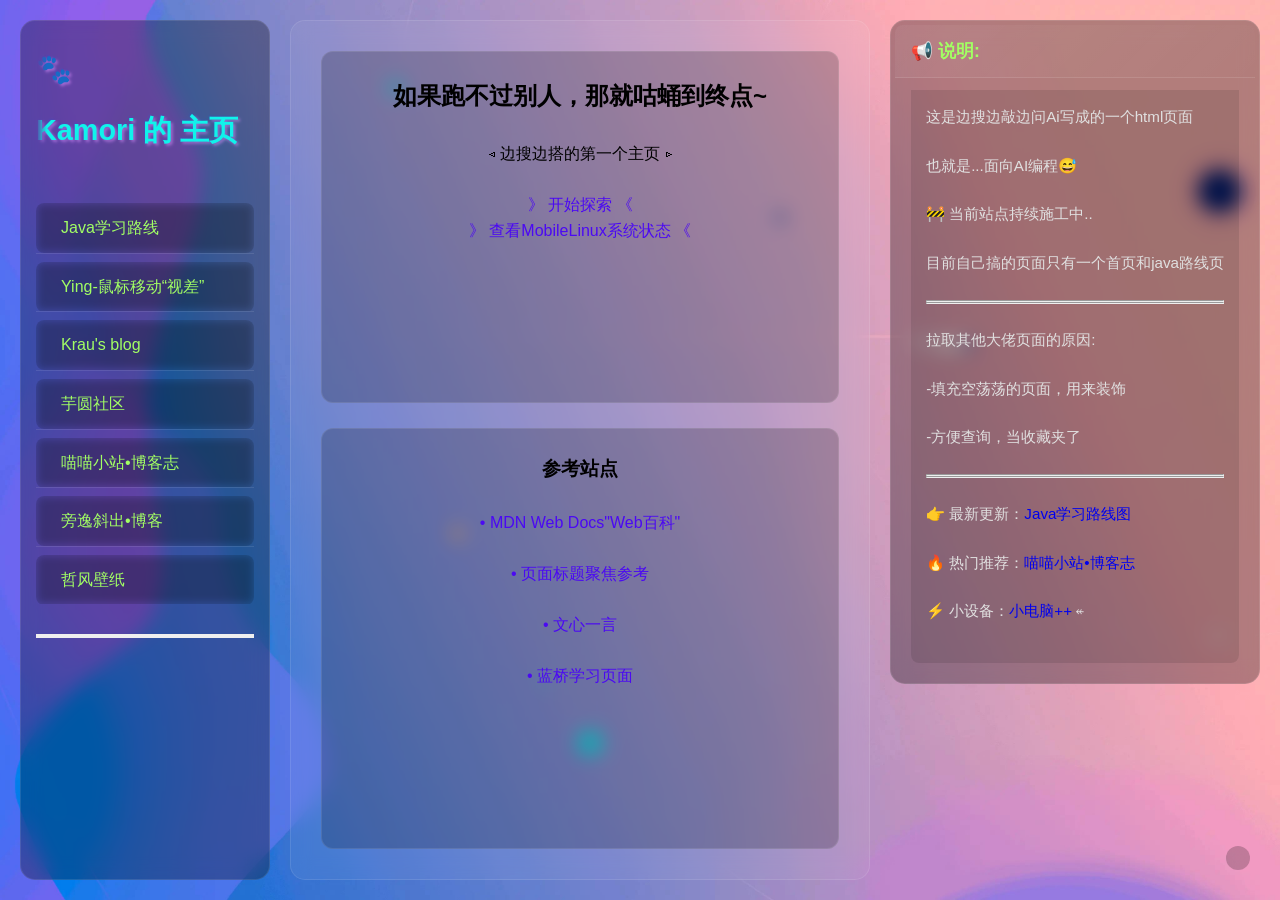
<file: index.html>
<!DOCTYPE html>
<html lang="zh-CN" class="no-js">
<head>
    <meta charset="UTF-8">
    <meta name="viewport" content="width=device-width, initial-scale=1.0, viewport-fit=cover">
    <meta name="description" content="Kamori的主页">
    <meta name="theme-color" content="#1a1a2e">
    
    <link rel="stylesheet" href="Style.css">
    <script>
        document.documentElement.classList.remove('no-js');
        document.documentElement.classList.add('js');
    </script>

    <title>Kamori 的 主页</title>
</head>
<body>
    <div class="page-container">
        <!-- 左侧导航栏 -->
        <nav class="nav-container" aria-label="站点导航">
            <div class="logo-wrapper">
                <h1 class="logo-title">
                    <span class="logo-emoji">🐾</span>
                        Kamori 的 主页
                </h1>
            </div>

            <ul class="nav-menu" role="menubar">
                <li role="none">
                    <a href="./PersonalPage.html" 
                       target="_blank" 
                       rel="noopener noreferrer"
                       role="menuitem"
                       aria-label="Java学习路线">
                        <i class="icon-window" aria-hidden="true"></i>
                        <span class="menu-text">Java学习路线</span>
                    </a>
                </li>
                <li role="none">
                    <a href="https://blog.luvying.com/archives/js-parallax-style" 
                       target="_blank" 
                       rel="noopener noreferrer"
                       role="menuitem"
                       aria-label="鼠标移动“视差”">
                        <i class="icon-window" aria-hidden="true"></i>
                        <span class="menu-text">Ying-鼠标移动“视差”</span>
                    </a>
                </li>
                <li>
                    <a href="https://krau.top/"
                        target="_blank"
                        rel="noopener noreferrer"
                        role="menuitem"
                        aria-label="科罗krau的博客">
                        <i class="icon-window" aria-hidden="true"></i>
                        <span class="menu-text">Krau's blog</span>
                    </a>
                </li>
                <li role="none">
                    <a href="https://inhami.com/bloglist" 
                       target="_blank" 
                       rel="noopener noreferrer"
                       role="menuitem"
                       aria-label="芋圆社区”">
                        <i class="icon-window" aria-hidden="true"></i>
                        <span class="menu-text">芋圆社区</span>
                    </a>
                </li>
                <li role="none">
                    <a href="https://www.mmbkz.cn/category/buildsite/" 
                       target="_blank" 
                       rel="noopener noreferrer"
                       role="menuitem"
                       aria-label="喵喵小站•博客志”">
                        <i class="icon-window" aria-hidden="true"></i>
                        <span class="menu-text">喵喵小站•博客志</span>
                    </a>
                </li>
                <li role="none">
                    <a href="https://www.mihu.live/" 
                       target="_blank" 
                       rel="noopener noreferrer"
                       role="menuitem"
                       aria-label="旁逸斜出•博客”">
                        <i class="icon-window" aria-hidden="true"></i>
                        <span class="menu-text">旁逸斜出•博客</span>
                    </a>
                </li>
                <li role="none">
                    <a href="https://haowallpaper.com/homeView" 
                       target="_blank" 
                       rel="noopener noreferrer"
                       role="menuitem"
                       aria-label="哲风壁纸">
                        <i class="icon-window" aria-hidden="true"></i>
                        <span class="menu-text">哲风壁纸</span>
                    </a>
                </li>
            </ul>

            <button class="mobile-nav-toggle" aria-expanded="false" aria-controls="main-nav">
                <span class="sr-only">菜单</span>
                <i class="icon-menu" aria-hidden="true"></i>
            </button>
        </nav>

        <!-- 中央内容区域 -->
        <main id="main-content" class="main-content" role="main">
            <article class="content-card hero-section" aria-labelledby="hero-heading">
                <h2 id="hero-heading">如果跑不过别人，那就咕蛹到终点~</h2>
                <br>
                <p class="subtitle" style="text-align: center;">◅ 边搜边搭的第一个主页 ▻</p>
                <br>
                <div class="action-links">
                    <a href="./PersonalPage.html" class="learn-more">》 开始探索 《</a>
                </div>

                <div class="action-links">
                    <a href="./kamoris_status.html" class="learn-more">》 查看MobileLinux系统状态 《</a>
                </div>
            </article>

            <section class="content-card resource-section" aria-labelledby="resources-heading">
                <h3 id="resources-heading">参考站点</h3>
                <ul class="resource-list" role="directory">
                    <br>
                    <li role="listitem">
                        <a href="https://developer.mozilla.org/zh-CN/" 
                           target="_blank" 
                           rel="noopener noreferrer"
                           aria-label="MDN Web Docs - 开发者指南">
                            • MDN Web Docs"Web百科"
                        </a>
                    </li>
                    <br>
                    <li role="none">
                    <a href="https://blog.csdn.net/weixin_43909881/article/details/105684186" 
                       target="_blank" 
                       rel="noopener noreferrer"
                       role="menuitem"
                       aria-label="切换页面标题教程">
                        <i class="icon-window" aria-hidden="true"></i>
                        <span class="menu-text">• 页面标题聚焦参考</span>
                    </a>
                </li>
                <br>
                <li role="none">
                    <a href="https://yiyan.baidu.com" 
                       target="_blank" 
                       rel="noopener noreferrer"
                       role="menuitem"
                       aria-label="文心4.5Turbo">
                        <i class="icon-window" aria-hidden="true"></i>
                        <span class="menu-text">• 文心一言</span>
                    </a>
                </li>
                <br>
                    <li role="none">
                    <a href="https://www.lanqiao.cn" 
                       target="_blank" 
                       rel="noopener noreferrer"
                       role="menuitem"
                       aria-label="蓝桥竞赛">
                        <i class="icon-window" aria-hidden="true"></i>
                        <span class="menu-text">• 蓝桥学习页面</span>
                    </a>
                </li>
                </ul>
            </section>
        </main>
        <aside class="sidebar-reserve" aria-label="公告栏">
            <section class="announcement-board">
        <h3 class="board-title">📢 说明:</h3>
        <div class="board-content">
            <p>这是边搜边敲边问Ai写成的一个html页面</p>
            <br>
            <p>也就是...面向AI编程😅</p>
            <br>
            <p>🚧 当前站点持续施工中..</p><br>
            <p>目前自己搞的页面只有一个首页和java路线页</p>
            <br>
            <hr>
            <hr>
            <br>
            <p>拉取其他大佬页面的原因:</p>
                <br>
                <p>-填充空荡荡的页面，用来装饰</p>
                <br>
                <p>-方便查询，当收藏夹了</p>
                <br>
                <hr>
                <hr>
                <br>
            <ul class="board-list">
                <li>👉 最新更新：<a href="./PersonalPage.html">Java学习路线图</a></li><br>
                <li>🔥 热门推荐：<a href="https://www.mmbkz.cn/category/buildsite/">喵喵小站•博客志</a></li><br>
                <li>⚡ 小设备：<a href="./computer.html">小电脑++</a> ↞</li><br>
            </ul>
        </div>
    </section>

    <button class="back-to-top" aria-label="返回顶部">
        <i class="icon-arrow-up" aria-hidden="true"></i>
        <span class="sr-only">↑</span>
    </button>

</body>
</html>
</file>
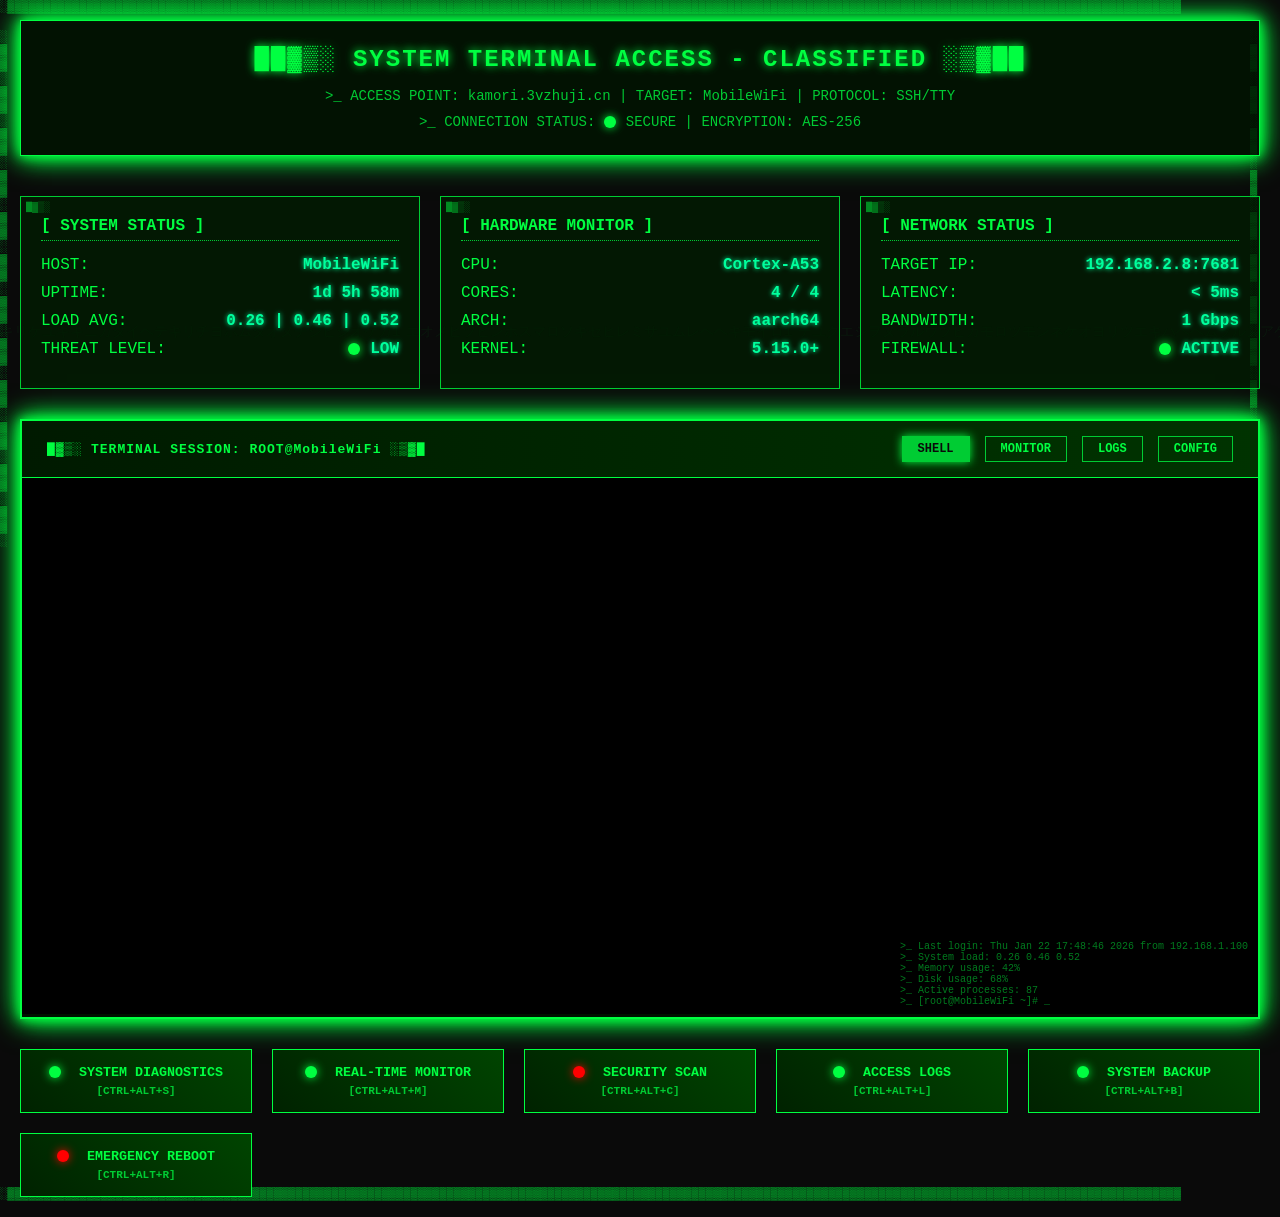
<file: computer.html>
<!DOCTYPE html>
<html lang="zh-CN">
<head>
    <meta charset="UTF-8">
    <meta name="viewport" content="width=device-width, initial-scale=1.0">
    <title>██▓ 设备终端控制台 ▓██ - kamori.3vzhuji.cn</title>
    <style>
        * {
            margin: 0;
            padding: 0;
            box-sizing: border-box;
        }
        
        :root {
            --neon-green: #00ff41;
            --matrix-green: #00cc33;
            --dark-green: #003b00;
            --black: #0a0a0a;
            --terminal-bg: #001100;
            --glow: 0 0 10px var(--neon-green), 0 0 20px var(--neon-green), 0 0 30px var(--neon-green);
        }
        
        body {
            font-family: 'Courier New', 'Monaco', monospace;
            background: var(--black);
            color: var(--neon-green);
            min-height: 100vh;
            padding: 20px;
            overflow-x: hidden;
            position: relative;
        }
        
        /* ASCII艺术边框 */
        .ascii-border {
            position: absolute;
            pointer-events: none;
            z-index: 1;
            color: var(--matrix-green);
            opacity: 0.7;
            font-size: 12px;
        }
        
        .border-top { top: 0; left: 0; right: 0; height: 30px; overflow: hidden; }
        .border-bottom { bottom: 0; left: 0; right: 0; height: 30px; overflow: hidden; }
        .border-left { left: 0; top: 30px; bottom: 30px; width: 30px; }
        .border-right { right: 0; top: 30px; bottom: 30px; width: 30px; }
        
        /* 背景矩阵雨效果 */
        .matrix-rain {
            position: fixed;
            top: 0;
            left: 0;
            width: 100%;
            height: 100%;
            pointer-events: none;
            z-index: 0;
            opacity: 0.05;
        }
        
        .container {
            max-width: 1400px;
            margin: 0 auto;
            position: relative;
            z-index: 2;
        }
        
        /* 终端标题 */
        .terminal-title {
            text-align: center;
            margin-bottom: 40px;
            position: relative;
            padding: 25px;
            border: 1px solid var(--neon-green);
            box-shadow: var(--glow);
            background: rgba(0, 20, 0, 0.8);
            animation: pulse 3s infinite;
        }
        
        @keyframes pulse {
            0%, 100% { box-shadow: 0 0 10px var(--neon-green); }
            50% { box-shadow: 0 0 20px var(--neon-green), 0 0 30px var(--matrix-green); }
        }
        
        .ascii-title {
            font-size: 24px;
            font-weight: bold;
            color: var(--neon-green);
            text-shadow: 0 0 10px currentColor;
            margin-bottom: 15px;
            letter-spacing: 2px;
        }
        
        .subtitle {
            font-size: 14px;
            color: var(--matrix-green);
            margin-top: 10px;
        }
        
        /* 状态监视器 */
        .status-monitor {
            display: grid;
            grid-template-columns: repeat(auto-fit, minmax(280px, 1fr));
            gap: 20px;
            margin-bottom: 30px;
        }
        
        .monitor-panel {
            background: rgba(0, 30, 0, 0.7);
            border: 1px solid var(--matrix-green);
            padding: 20px;
            position: relative;
            overflow: hidden;
        }
        
        .monitor-panel::before {
            content: '█▓▒░';
            position: absolute;
            top: 5px;
            left: 5px;
            font-size: 10px;
            color: var(--neon-green);
            opacity: 0.5;
        }
        
        .panel-title {
            color: var(--neon-green);
            font-weight: bold;
            margin-bottom: 15px;
            font-size: 16px;
            border-bottom: 1px dotted var(--matrix-green);
            padding-bottom: 5px;
        }
        
        .status-line {
            margin: 10px 0;
            display: flex;
            justify-content: space-between;
        }
        
        .status-value {
            color: #00ff9d;
            font-weight: bold;
            text-shadow: 0 0 5px currentColor;
        }
        
        /* 终端容器 */
        .ascii-terminal {
            position: relative;
            border: 2px solid var(--neon-green);
            box-shadow: var(--glow);
            height: 600px;
            background: var(--terminal-bg);
            margin-bottom: 30px;
            overflow: hidden;
        }
        
        .terminal-header {
            background: linear-gradient(90deg, #001a00, #003300);
            padding: 15px 25px;
            border-bottom: 1px solid var(--neon-green);
            display: flex;
            justify-content: space-between;
            align-items: center;
            color: var(--neon-green);
            font-weight: bold;
            position: relative;
        }
        
        .header-ascii {
            font-family: monospace;
            letter-spacing: 1px;
        }
        
        .header-tabs {
            display: flex;
            gap: 15px;
        }
        
        .tab {
            padding: 5px 15px;
            border: 1px solid var(--matrix-green);
            background: rgba(0, 50, 0, 0.3);
            cursor: pointer;
            font-size: 12px;
            transition: all 0.3s;
        }
        
        .tab.active {
            background: var(--matrix-green);
            color: var(--black);
            box-shadow: 0 0 10px var(--neon-green);
        }
        
        .terminal-frame {
            width: 100%;
            height: calc(100% - 60px);
            border: none;
            background: #000;
        }
        
        /* 控制面板 */
        .control-panel {
            display: grid;
            grid-template-columns: repeat(auto-fit, minmax(200px, 1fr));
            gap: 20px;
            margin-top: 20px;
        }
        
        .control-button {
            background: linear-gradient(45deg, #002200, #004400);
            border: 1px solid var(--neon-green);
            color: var(--neon-green);
            padding: 15px;
            font-family: 'Courier New', monospace;
            font-weight: bold;
            cursor: pointer;
            transition: all 0.3s;
            position: relative;
            overflow: hidden;
        }
        
        .control-button:hover {
            box-shadow: var(--glow);
            transform: translateY(-2px);
            background: linear-gradient(45deg, #003300, #005500);
        }
        
        .control-button::after {
            content: '»';
            position: absolute;
            right: 15px;
            opacity: 0;
            transition: all 0.3s;
        }
        
        .control-button:hover::after {
            opacity: 1;
            right: 10px;
        }
        
        /* 扫描线效果 */
        .scanline {
            position: absolute;
            top: 0;
            left: 0;
            width: 100%;
            height: 2px;
            background: linear-gradient(90deg, transparent, var(--neon-green), transparent);
            animation: scan 3s linear infinite;
            z-index: 10;
            opacity: 0.3;
        }
        
        @keyframes scan {
            0% { top: 0; }
            100% { top: 100%; }
        }
        
        /* 状态指示灯 */
        .led {
            display: inline-block;
            width: 12px;
            height: 12px;
            border-radius: 50%;
            margin-right: 10px;
            animation: blink 2s infinite;
            vertical-align: middle;
        }
        
        .led-green {
            background: var(--neon-green);
            box-shadow: 0 0 10px var(--neon-green);
        }
        
        .led-red {
            background: #ff0000;
            box-shadow: 0 0 10px #ff0000;
            animation: blink-fast 1s infinite;
        }
        
        @keyframes blink {
            0%, 100% { opacity: 1; }
            50% { opacity: 0.3; }
        }
        
        @keyframes blink-fast {
            0%, 100% { opacity: 1; }
            50% { opacity: 0.2; }
        }
        
        /* 响应式设计 */
        @media (max-width: 768px) {
            .ascii-terminal {
                height: 500px;
            }
            
            .ascii-title {
                font-size: 18px;
            }
            
            .status-monitor {
                grid-template-columns: 1fr;
            }
            
            .control-panel {
                grid-template-columns: 1fr;
            }
        }
        
        /* 键盘快捷键提示 */
        .key-hint {
            font-size: 11px;
            color: var(--matrix-green);
            margin-top: 5px;
        }
        
        /* 终端输出模拟 */
        .terminal-output {
            position: absolute;
            bottom: 10px;
            right: 10px;
            font-size: 10px;
            color: var(--matrix-green);
            opacity: 0.6;
            font-family: monospace;
        }
    </style>
</head>
<body>
    <!-- 矩阵雨背景 -->
    <canvas id="matrixCanvas" class="matrix-rain"></canvas>
    
    <!-- ASCII边框 -->
    <div class="ascii-border border-top">
        ░▓▓▓▓▓▓▓▓▓▓▓▓▓▓▓▓▓▓▓▓▓▓▓▓▓▓▓▓▓▓▓▓▓▓▓▓▓▓▓▓▓▓▓▓▓▓▓▓▓▓▓▓▓▓▓▓▓▓▓▓▓▓▓▓▓▓▓▓▓▓▓▓▓▓▓▓▓▓▓▓▓▓▓▓▓▓▓▓▓▓▓▓▓▓▓▓▓▓▓▓▓▓▓▓▓▓▓▓▓▓▓▓▓▓▓▓▓▓▓▓▓▓▓▓▓▓▓▓▓▓▓▓▓▓▓▓▓▓▓▓▓▓▓▓▓▓▓▓▓▓▓▓▓▓▓▓▓▓▓▓▓▓▓
    </div>
    
    <div class="ascii-border border-left">
        ░<br>▓<br>▓<br>░<br>▓<br>▓<br>░<br>▓<br>▓<br>░<br>▓<br>▓<br>░<br>▓<br>▓<br>░<br>▓<br>▓<br>░<br>▓<br>▓<br>░<br>▓<br>▓<br>░<br>▓<br>▓<br>░<br>▓<br>▓<br>░<br>▓<br>▓<br>░<br>▓<br>▓<br>░
    </div>
    
    <div class="ascii-border border-right">
        ░<br>▓<br>▓<br>░<br>▓<br>▓<br>░<br>▓<br>▓<br>░<br>▓<br>▓<br>░<br>▓<br>▓<br>░<br>▓<br>▓<br>░<br>▓<br>▓<br>░<br>▓<br>▓<br>░<br>▓<br>▓<br>░<br>▓<br>▓<br>░<br>▓<br>▓<br>░<br>▓<br>▓<br>░
    </div>
    
    <div class="ascii-border border-bottom">
        ░▓▓▓▓▓▓▓▓▓▓▓▓▓▓▓▓▓▓▓▓▓▓▓▓▓▓▓▓▓▓▓▓▓▓▓▓▓▓▓▓▓▓▓▓▓▓▓▓▓▓▓▓▓▓▓▓▓▓▓▓▓▓▓▓▓▓▓▓▓▓▓▓▓▓▓▓▓▓▓▓▓▓▓▓▓▓▓▓▓▓▓▓▓▓▓▓▓▓▓▓▓▓▓▓▓▓▓▓▓▓▓▓▓▓▓▓▓▓▓▓▓▓▓▓▓▓▓▓▓▓▓▓▓▓▓▓▓▓▓▓▓▓▓▓▓▓▓▓▓▓▓▓▓▓▓▓▓▓▓▓▓▓▓
    </div>

    <div class="container">
        <!-- 扫描线 -->
        <div class="scanline"></div>
        
        <!-- 终端标题 -->
        <div class="terminal-title">
            <div class="ascii-title">
                ██▓▒░ SYSTEM TERMINAL ACCESS - CLASSIFIED ░▒▓██
            </div>
            <div class="subtitle">
                >_ ACCESS POINT: kamori.3vzhuji.cn | TARGET: MobileWiFi | PROTOCOL: SSH/TTY
            </div>
            <div class="subtitle">
                >_ CONNECTION STATUS: <span class="led led-green"></span>SECURE | ENCRYPTION: AES-256
            </div>
        </div>
        
        <!-- 状态监视器 -->
        <div class="status-monitor">
            <div class="monitor-panel">
                <div class="panel-title">[ SYSTEM STATUS ]</div>
                <div class="status-line">
                    <span>HOST:</span>
                    <span class="status-value">MobileWiFi</span>
                </div>
                <div class="status-line">
                    <span>UPTIME:</span>
                    <span class="status-value">1d 5h 58m</span>
                </div>
                <div class="status-line">
                    <span>LOAD AVG:</span>
                    <span class="status-value">0.26 | 0.46 | 0.52</span>
                </div>
                <div class="status-line">
                    <span>THREAT LEVEL:</span>
                    <span class="status-value"><span class="led led-green"></span>LOW</span>
                </div>
            </div>
            
            <div class="monitor-panel">
                <div class="panel-title">[ HARDWARE MONITOR ]</div>
                <div class="status-line">
                    <span>CPU:</span>
                    <span class="status-value">Cortex-A53</span>
                </div>
                <div class="status-line">
                    <span>CORES:</span>
                    <span class="status-value">4 / 4</span>
                </div>
                <div class="status-line">
                    <span>ARCH:</span>
                    <span class="status-value">aarch64</span>
                </div>
                <div class="status-line">
                    <span>KERNEL:</span>
                    <span class="status-value">5.15.0+</span>
                </div>
            </div>
            
            <div class="monitor-panel">
                <div class="panel-title">[ NETWORK STATUS ]</div>
                <div class="status-line">
                    <span>TARGET IP:</span>
                    <span class="status-value">192.168.2.8:7681</span>
                </div>
                <div class="status-line">
                    <span>LATENCY:</span>
                    <span class="status-value">< 5ms</span>
                </div>
                <div class="status-line">
                    <span>BANDWIDTH:</span>
                    <span class="status-value">1 Gbps</span>
                </div>
                <div class="status-line">
                    <span>FIREWALL:</span>
                    <span class="status-value"><span class="led led-green"></span>ACTIVE</span>
                </div>
            </div>
        </div>
        
        <!-- 主终端 -->
        <div class="ascii-terminal">
            <div class="terminal-header">
                <div class="header-ascii">
                    █▓▒░ TERMINAL SESSION: ROOT@MobileWiFi ░▒▓█
                </div>
                <div class="header-tabs">
                    <div class="tab active">SHELL</div>
                    <div class="tab">MONITOR</div>
                    <div class="tab">LOGS</div>
                    <div class="tab">CONFIG</div>
                </div>
            </div>
            <iframe 
                src="http://192.168.2.3:7681/terminal_interface.html"  
                class="terminal-frame"
                title="设备终端"
                allowfullscreen
            ></iframe>
            
            <!-- 终端输出模拟 -->
            <div class="terminal-output">
                >_ Last login: Thu Jan 22 17:48:46 2026 from 192.168.1.100<br>
                >_ System load: 0.26 0.46 0.52<br>
                >_ Memory usage: 42%<br>
                >_ Disk usage: 68%<br>
                >_ Active processes: 87<br>
                >_ [root@MobileWiFi ~]# _
            </div>
        </div>
        
        <!-- 控制面板 -->
        <div class="control-panel">
            <button class="control-button" onclick="executeCommand('status')">
                <span class="led led-green"></span> SYSTEM DIAGNOSTICS
                <div class="key-hint">[CTRL+ALT+S]</div>
            </button>
            
            <button class="control-button" onclick="executeCommand('monitor')">
                <span class="led led-green"></span> REAL-TIME MONITOR
                <div class="key-hint">[CTRL+ALT+M]</div>
            </button>
            
            <button class="control-button" onclick="executeCommand('security')">
                <span class="led led-red"></span> SECURITY SCAN
                <div class="key-hint">[CTRL+ALT+C]</div>
            </button>
            
            <button class="control-button" onclick="executeCommand('logs')">
                <span class="led led-green"></span> ACCESS LOGS
                <div class="key-hint">[CTRL+ALT+L]</div>
            </button>
            
            <button class="control-button" onclick="executeCommand('backup')">
                <span class="led led-green"></span> SYSTEM BACKUP
                <div class="key-hint">[CTRL+ALT+B]</div>
            </button>
            
            <button class="control-button" onclick="executeCommand('reboot')">
                <span class="led led-red"></span> EMERGENCY REBOOT
                <div class="key-hint">[CTRL+ALT+R]</div>
            </button>
        </div>
    </div>

    <script>
        // 矩阵雨效果
        const canvas = document.getElementById('matrixCanvas');
        const ctx = canvas.getContext('2d');
        
        canvas.width = window.innerWidth;
        canvas.height = window.innerHeight;
        
        const chars = "01アイウエオカキクケコサシスセソタチツテトナニヌネノハヒフヘホマミムメモヤユヨラリルレロワヲン";
        const fontSize = 14;
        const columns = canvas.width / fontSize;
        
        const drops = [];
        for(let i = 0; i < columns; i++) {
            drops[i] = 1;
        }
        
        function drawMatrix() {
            ctx.fillStyle = 'rgba(0, 20, 0, 0.05)';
            ctx.fillRect(0, 0, canvas.width, canvas.height);
            
            ctx.fillStyle = '#00ff41';
            ctx.font = fontSize + 'px monospace';
            
            for(let i = 0; i < drops.length; i++) {
                const text = chars[Math.floor(Math.random() * chars.length)];
                ctx.fillText(text, i * fontSize, drops[i] * fontSize);
                
                if(drops[i] * fontSize > canvas.height && Math.random() > 0.975) {
                    drops[i] = 0;
                }
                drops[i]++;
            }
        }
        
        // 模拟命令执行
        function executeCommand(cmd) {
            const terminalOutput = document.querySelector('.terminal-output');
            const original = terminalOutput.innerHTML;
            
            terminalOutput.innerHTML = `
                >_ Executing command: ${cmd}<br>
                >_ [SYSTEM] Processing request...<br>
                >_ [SECURITY] Authentication verified<br>
                >_ [EXEC] Command accepted<br>
                >_ [STATUS] Operation in progress<br>
                >_ [COMPLETE] Command executed successfully<br>
                >_ [root@MobileWiFi ~]# _
            `;
            
            // 模拟终端闪烁
            document.querySelector('.ascii-terminal').style.boxShadow = 
                '0 0 30px #00ff41, 0 0 50px #00cc33';
            
            setTimeout(() => {
                document.querySelector('.ascii-terminal').style.boxShadow = 
                    'var(--glow)';
                setTimeout(() => {
                    terminalOutput.innerHTML = original;
                }, 2000);
            }, 1000);
            
            // 播放音效（可选）
            if(cmd === 'reboot') {
                if(confirm('⚠️ WARNING: Emergency reboot will disconnect all sessions!\n\nProceed?')) {
                    alert('System reboot initiated...');
                }
            }
        }
        
        // 标签页切换
        document.querySelectorAll('.tab').forEach(tab => {
            tab.addEventListener('click', function() {
                document.querySelectorAll('.tab').forEach(t => t.classList.remove('active'));
                this.classList.add('active');
                
                // 这里可以添加实际的内容切换逻辑
                if(this.textContent === 'MONITOR') {
                    alert('System monitor view would be displayed here');
                }
            });
        });
        
        // 键盘快捷键
        document.addEventListener('keydown', function(e) {
            if(e.ctrlKey && e.altKey) {
                switch(e.key.toUpperCase()) {
                    case 'S': executeCommand('status'); break;
                    case 'M': executeCommand('monitor'); break;
                    case 'C': executeCommand('security'); break;
                    case 'L': executeCommand('logs'); break;
                    case 'B': executeCommand('backup'); break;
                    case 'R': executeCommand('reboot'); break;
                }
            }
        });
        
        // 动态状态更新
        function updateStatus() {
            const statusValues = document.querySelectorAll('.status-value');
            // 这里可以添加实际的AJAX请求来获取实时状态
            setInterval(() => {
                // 模拟数据更新
                const loadAvg = `${(Math.random() * 0.5).toFixed(2)} | ${(Math.random() * 0.7).toFixed(2)} | ${(Math.random() * 0.6).toFixed(2)}`;
                document.querySelector('.status-value:nth-child(3)').textContent = loadAvg;
            }, 5000);
        }
        
        // 调整画布大小
        window.addEventListener('resize', function() {
            canvas.width = window.innerWidth;
            canvas.height = window.innerHeight;
        });
        
        // 启动动画
        setInterval(drawMatrix, 50);
        updateStatus();
    </script>
</body>
</html>
</file>
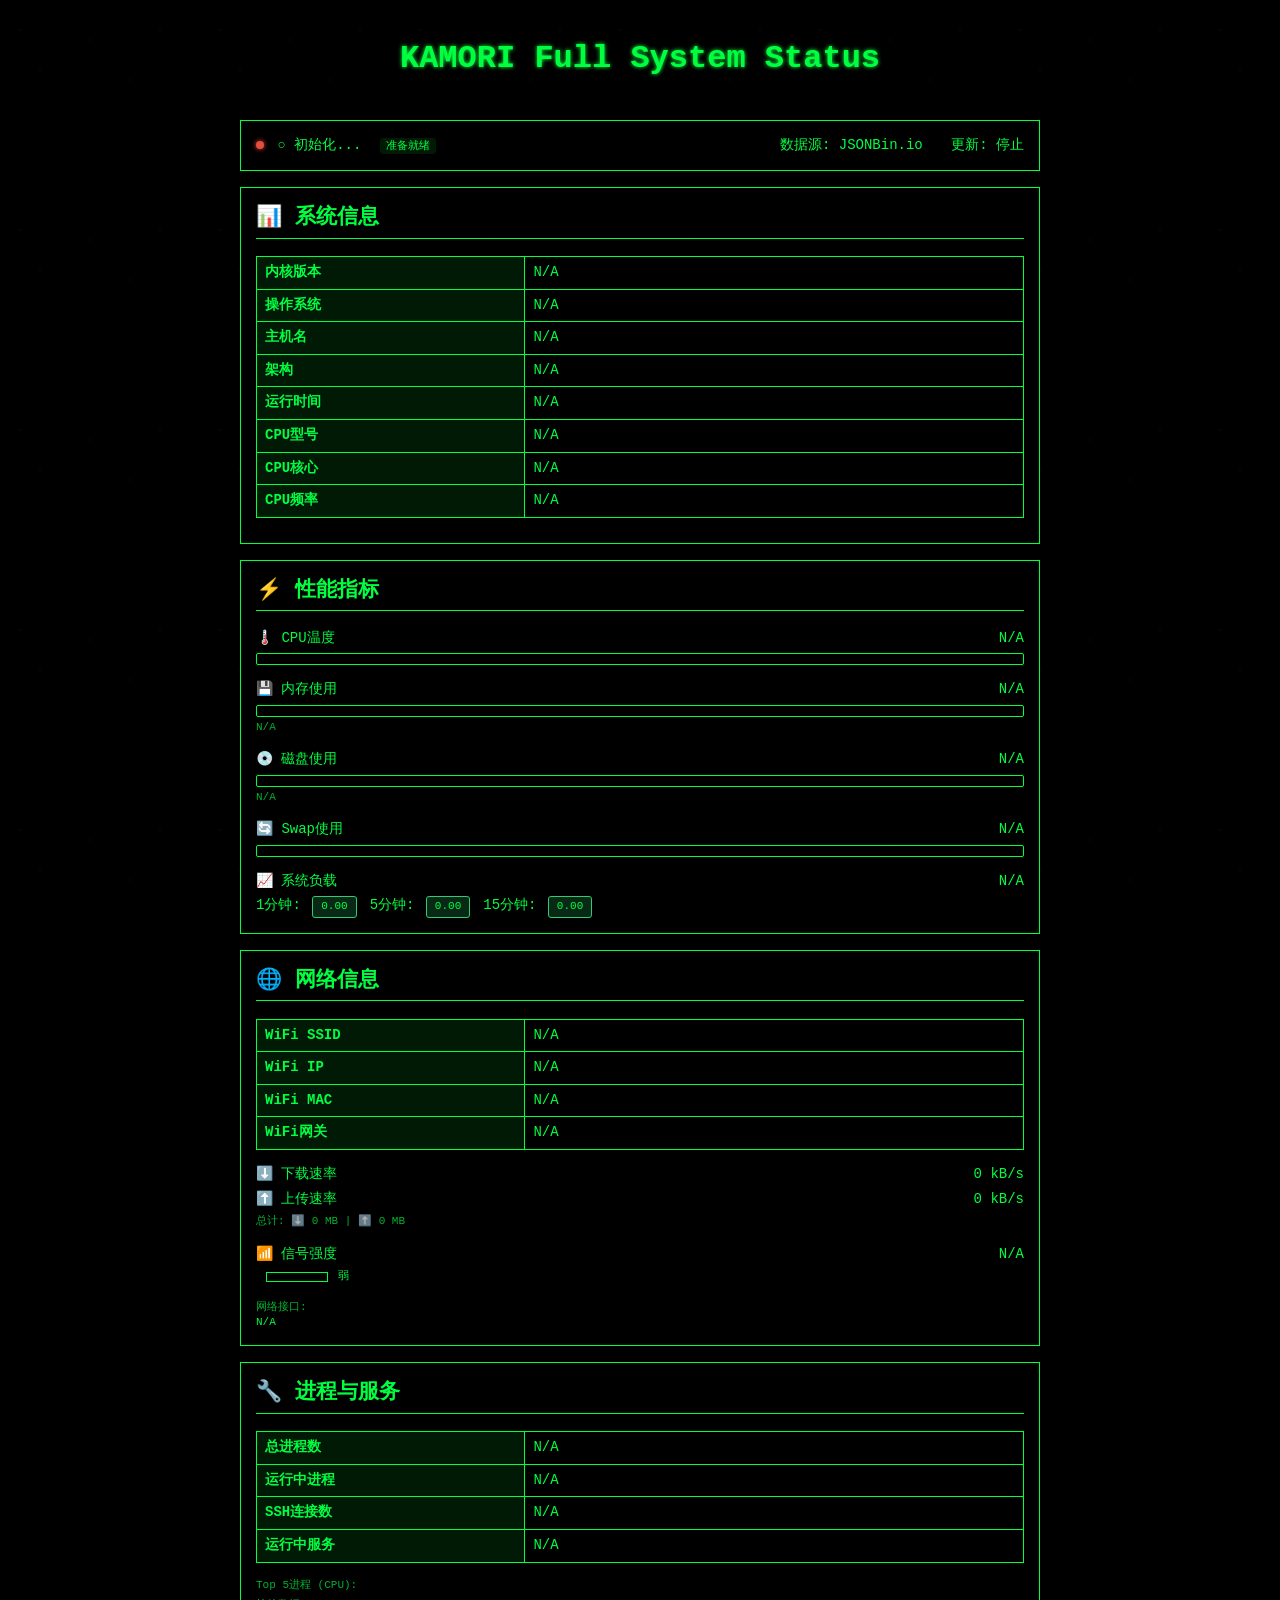
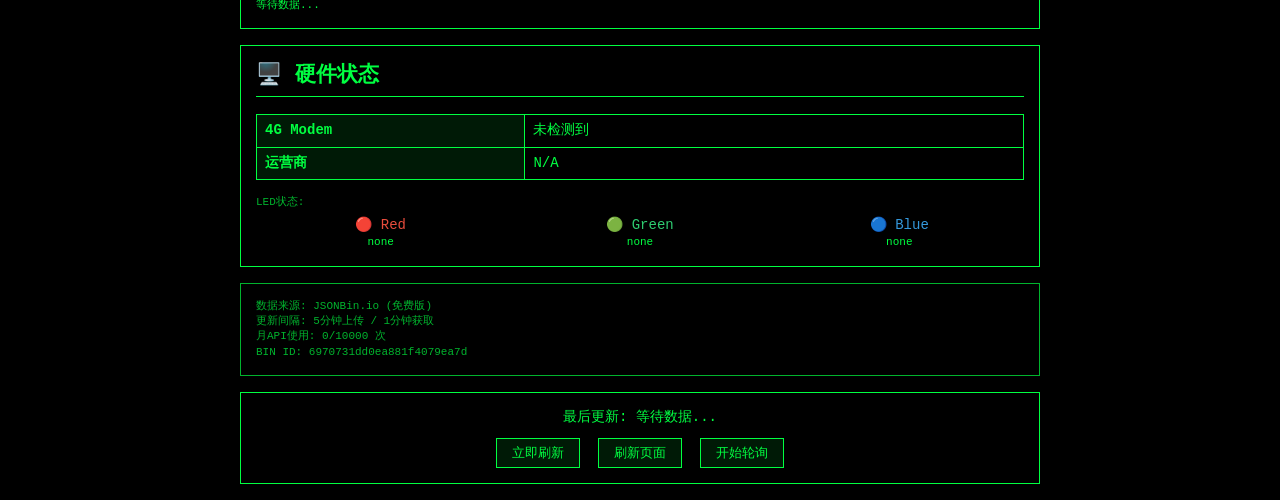
<file: kamoris_status.html>
<!DOCTYPE html>
<html lang="zh-CN">
<head>
  <meta charset="UTF-8">
  <title>KAMORI Full Status</title>
  <style>
    :root{--bg:#000;--glow:#00FF41;--glow-dim:#00cc33;}
    body{margin:0;padding:1rem;background:var(--bg);color:var(--glow);font:14px/1.4 'Share Tech Mono',monospace;}
    h1{font-size:2rem;text-align:center;text-shadow:0 0 4px var(--glow);}
    /* 静态星光 */
    body::before{
      content:'';
      position:fixed;inset:0;z-index:-1;
      background:
        radial-gradient(1px 1px at 20px 30px,var(--glow),transparent),
        radial-gradient(1px 1px at 40px 70px,var(--glow),transparent),
        radial-gradient(1px 1px at 90px 40px,var(--glow),transparent),
        radial-gradient(1px 1px at 130px 80px,var(--glow),transparent),
        radial-gradient(1px 1px at 160px 30px,var(--glow),transparent);
      background-size:200px 200px;opacity:.15;
    }
    
    /* 容器布局 */
    .container {
      max-width: 800px;
      margin: 0 auto;
      display: grid;
      grid-template-columns: 1fr;
      gap: 1rem;
    }
    
    /* 卡片样式 */
    .card {
      border: 1px solid var(--glow);
      padding: 15px;
      background: rgba(0, 0, 0, 0.7);
    }
    
    .card h2 {
      margin-top: 0;
      border-bottom: 1px solid var(--glow);
      padding-bottom: 5px;
      color: var(--glow);
    }
    
    /* 表格样式 */
    table {
      border-collapse: collapse;
      width: 100%;
      margin: 10px 0;
    }
    
    th, td {
      padding: 6px 8px;
      border: 1px solid var(--glow);
      text-align: left;
    }
    
    th {
      background: rgba(0,255,65,.1);
      width: 35%;
    }
    
    /* 状态点 */
    .status-dot {
      display: inline-block;
      width: 8px;
      height: 8px;
      border-radius: 50%;
      margin-right: 5px;
    }
    
    .online { background: #2ecc71; box-shadow: 0 0 5px #2ecc71; }
    .offline { background: #e74c3c; box-shadow: 0 0 5px #e74c3c; }
    .warning { background: #f39c12; box-shadow: 0 0 5px #f39c12; }
    
    /* 进度条 */
    .progress-container {
      display: flex;
      align-items: center;
      gap: 8px;
    }
    
    .progress-bar {
      flex: 1;
      height: 10px;
      background: #000;
      border: 1px solid var(--glow);
      border-radius: 2px;
      overflow: hidden;
      position: relative;
    }
    
    .progress-fill {
      height: 100%;
      position: absolute;
      left: 0;
      top: 0;
      transition: width 0.5s ease;
    }
    
    .progress-value {
      min-width: 40px;
      text-align: right;
      font-size: 12px;
    }
    
    /* 进度条颜色 */
    .temp-progress { background: linear-gradient(90deg, #2ecc71, #f39c12, #e74c3c); }
    .mem-progress { background: linear-gradient(90deg, #2ecc71, #f39c12, #e74c3c); }
    .disk-progress { background: linear-gradient(90deg, #2ecc71, #f39c12, #e74c3c); }
    .swap-progress { background: linear-gradient(90deg, #2ecc71, #f39c12, #e74c3c); }
    
    /* 信号强度 */
    .signal-bar {
      display: inline-block;
      width: 60px;
      height: 8px;
      background: #000;
      border: 1px solid var(--glow);
      margin-left: 10px;
      position: relative;
    }
    
    .signal-fill {
      position: absolute;
      left: 0;
      top: 0;
      height: 100%;
      background: linear-gradient(90deg, #e74c3c, #f39c12, #2ecc71);
    }
    
    /* 负载指示器 */
    .load-indicator {
      display: inline-block;
      padding: 2px 8px;
      border-radius: 3px;
      font-size: 11px;
      margin: 0 3px;
    }
    
    .load-low { background: rgba(46, 204, 113, 0.2); border: 1px solid #2ecc71; }
    .load-med { background: rgba(243, 156, 18, 0.2); border: 1px solid #f39c12; }
    .load-high { background: rgba(231, 76, 60, 0.2); border: 1px solid #e74c3c; }
    
    /* 进程列表 */
    .process-item {
      display: flex;
      justify-content: space-between;
      margin: 3px 0;
      padding: 3px;
      border: 1px solid rgba(0,255,65,0.1);
      font-size: 11px;
    }
    
    .process-cpu { color: #f39c12; }
    .process-mem { color: #3498db; }
    
    /* 错误信息 */
    .error-msg {
      color: #e74c3c;
      text-align: center;
      padding: 10px;
      border: 1px solid #e74c3c;
      background: rgba(231,76,60,0.1);
    }
    
    /* 按钮样式 */
    .btn {
      background: rgba(0,255,65,.1);
      border: 1px solid var(--glow);
      color: var(--glow);
      padding: 5px 15px;
      font-family: 'Share Tech Mono', monospace;
      cursor: pointer;
      margin: 0 5px;
    }
    
    .btn:hover {
      background: rgba(0,255,65,.2);
    }
    
    /* WebSocket状态 */
    .ws-status {
      font-size: 11px;
      padding: 2px 6px;
      border-radius: 3px;
      background: rgba(0,255,65,0.1);
    }
    
    /* 通知样式 */
    .notification {
      position: fixed;
      top: 20px;
      right: 20px;
      padding: 10px 15px;
      border-radius: 4px;
      z-index: 1000;
      font-size: 14px;
      box-shadow: 0 2px 5px rgba(0,0,0,0.2);
      color: white;
    }
    
    .notification.success { background: #2ecc71; }
    .notification.error { background: #e74c3c; }
    .notification.warning { background: #f39c12; }
    .notification.info { background: #3498db; }
  </style>
</head>

<body>
  <div class="container">
    <h1>KAMORI Full System Status</h1>
    
    <!-- 状态栏 -->
    <div class="card">
      <div style="display: flex; justify-content: space-between; align-items: center;">
        <div>
          <span id="statusDot" class="status-dot offline"></span>
          <span id="statusText">等待连接...</span>
          <span id="wsStatus" class="ws-status" style="margin-left: 10px;">JSONBin</span>
        </div>
        <div>
          <span id="connectionInfo">数据源: JSONBin.io</span>
          <span style="margin-left: 20px;">更新: <span id="refreshTimer">停止</span></span>
        </div>
      </div>
    </div>
    
    <!-- 系统信息卡片 -->
    <div class="card">
      <h2>📊 系统信息</h2>
      <table>
        <tr><th>内核版本</th><td id="sys_kernel">N/A</td></tr>
        <tr><th>操作系统</th><td id="sys_os">N/A</td></tr>
        <tr><th>主机名</th><td id="sys_hostname">N/A</td></tr>
        <tr><th>架构</th><td id="sys_arch">N/A</td></tr>
        <tr><th>运行时间</th><td id="sys_uptime">N/A</td></tr>
        <tr><th>CPU型号</th><td id="sys_cpu_model">N/A</td></tr>
        <tr><th>CPU核心</th><td id="sys_cpu_cores">N/A</td></tr>
        <tr><th>CPU频率</th><td id="sys_cpu_freq">N/A</td></tr>
      </table>
    </div>
    
    <!-- 性能指标卡片 -->
    <div class="card">
      <h2>⚡ 性能指标</h2>
      
      <!-- 温度 -->
      <div style="margin: 10px 0;">
        <div style="display: flex; justify-content: space-between; margin-bottom: 5px;">
          <span>🌡️ CPU温度</span>
          <span id="tempValue">N/A</span>
        </div>
        <div class="progress-container">
          <div class="progress-bar">
            <div id="tempBar" class="progress-fill temp-progress" style="width: 0%"></div>
          </div>
        </div>
      </div>
      
      <!-- 内存使用 -->
      <div style="margin: 15px 0;">
        <div style="display: flex; justify-content: space-between; margin-bottom: 5px;">
          <span>💾 内存使用</span>
          <span id="memValue">N/A</span>
        </div>
        <div class="progress-container">
          <div class="progress-bar">
            <div id="memBar" class="progress-fill mem-progress" style="width: 0%"></div>
          </div>
        </div>
        <div style="font-size: 11px; opacity: 0.7; margin-top: 3px;">
          <span id="memDetail">N/A</span>
        </div>
      </div>
      
      <!-- 磁盘使用 -->
      <div style="margin: 15px 0;">
        <div style="display: flex; justify-content: space-between; margin-bottom: 5px;">
          <span>💿 磁盘使用</span>
          <span id="diskValue">N/A</span>
        </div>
        <div class="progress-container">
          <div class="progress-bar">
            <div id="diskBar" class="progress-fill disk-progress" style="width: 0%"></div>
          </div>
        </div>
        <div style="font-size: 11px; opacity: 0.7; margin-top: 3px;">
          <span id="diskDetail">N/A</span>
        </div>
      </div>
      
      <!-- Swap使用 -->
      <div style="margin: 15px 0;">
        <div style="display: flex; justify-content: space-between; margin-bottom: 5px;">
          <span>🔄 Swap使用</span>
          <span id="swapValue">N/A</span>
        </div>
        <div class="progress-container">
          <div class="progress-bar">
            <div id="swapBar" class="progress-fill swap-progress" style="width: 0%"></div>
          </div>
        </div>
      </div>
      
      <!-- 系统负载 -->
      <div style="margin-top: 15px;">
        <div style="display: flex; justify-content: space-between; margin-bottom: 5px;">
          <span>📈 系统负载</span>
          <span id="loadValue">N/A</span>
        </div>
        <div style="display: flex; gap: 10px;">
          <span>1分钟: <span id="load1" class="load-indicator load-low">0.00</span></span>
          <span>5分钟: <span id="load5" class="load-indicator load-low">0.00</span></span>
          <span>15分钟: <span id="load15" class="load-indicator load-low">0.00</span></span>
        </div>
      </div>
    </div>
    
    <!-- 网络信息卡片 -->
    <div class="card">
      <h2>🌐 网络信息</h2>
      
      <!-- WiFi信息 -->
      <table>
        <tr><th>WiFi SSID</th><td id="wifi_ssid">N/A</td></tr>
        <tr><th>WiFi IP</th><td id="wifi_ip">N/A</td></tr>
        <tr><th>WiFi MAC</th><td id="wifi_mac">N/A</td></tr>
        <tr><th>WiFi网关</th><td id="wifi_gateway">N/A</td></tr>
      </table>
      
      <!-- 网络流量 -->
      <div style="margin: 15px 0;">
        <div style="display: flex; justify-content: space-between; margin-bottom: 5px;">
          <span>⬇️ 下载速率</span>
          <span id="rx_rate">0 kB/s</span>
        </div>
        <div style="display: flex; justify-content: space-between; margin-bottom: 5px;">
          <span>⬆️ 上传速率</span>
          <span id="tx_rate">0 kB/s</span>
        </div>
        <div style="font-size: 11px; opacity: 0.7;">
          总计: ⬇️ <span id="rx_total">0</span> MB | ⬆️ <span id="tx_total">0</span> MB
        </div>
      </div>
      
      <!-- 信号强度 -->
      <div style="margin: 15px 0;">
        <div style="display: flex; justify-content: space-between; margin-bottom: 5px;">
          <span>📶 信号强度</span>
          <span id="rssi_value">N/A</span>
        </div>
        <div style="display: flex; align-items: center;">
          <div class="signal-bar">
            <div id="signalFill" class="signal-fill" style="width: 0%"></div>
          </div>
          <span style="margin-left: 10px; font-size: 11px;" id="signal_text">弱</span>
        </div>
      </div>
      
      <!-- 网络接口 -->
      <div>
        <div style="font-size: 11px; opacity: 0.7;">网络接口:</div>
        <div id="network_interfaces" style="font-size: 11px;">N/A</div>
      </div>
    </div>
    
    <!-- 进程和服务卡片 -->
    <div class="card">
      <h2>🔧 进程与服务</h2>
      
      <!-- 进程统计 -->
      <div style="margin-bottom: 15px;">
        <table>
          <tr><th>总进程数</th><td id="total_processes">N/A</td></tr>
          <tr><th>运行中进程</th><td id="running_processes">N/A</td></tr>
          <tr><th>SSH连接数</th><td id="ssh_connections">N/A</td></tr>
          <tr><th>运行中服务</th><td id="running_services">N/A</td></tr>
        </table>
      </div>
      
      <!-- Top 5进程 -->
      <div>
        <div style="font-size: 11px; opacity: 0.7; margin-bottom: 5px;">Top 5进程 (CPU):</div>
        <div id="top5_processes" style="font-size: 11px;">
          等待数据...
        </div>
      </div>
    </div>
    
    <!-- 硬件状态卡片 -->
    <div class="card">
      <h2>🖥️ 硬件状态</h2>
      
      <!-- Modem信息 -->
      <table>
        <tr><th>4G Modem</th><td id="modem_present">未检测到</td></tr>
        <tr><th>运营商</th><td id="modem_operator">N/A</td></tr>
      </table>
      
      <!-- LED状态 -->
      <div style="margin-top: 15px;">
        <div style="font-size: 11px; opacity: 0.7; margin-bottom: 5px;">LED状态:</div>
        <div style="display: grid; grid-template-columns: repeat(3, 1fr); gap: 10px;">
          <div style="text-align: center;">
            <div style="color: #e74c3c;">🔴 Red</div>
            <div id="led_red" style="font-size: 11px;">none</div>
          </div>
          <div style="text-align: center;">
            <div style="color: #2ecc71;">🟢 Green</div>
            <div id="led_green" style="font-size: 11px;">none</div>
          </div>
          <div style="text-align: center;">
            <div style="color: #3498db;">🔵 Blue</div>
            <div id="led_blue" style="font-size: 11px;">none</div>
          </div>
        </div>
      </div>
    </div>
    
    <!-- 数据来源信息 -->
    <div class="card" style="font-size: 11px; opacity: 0.7;">
      <div>数据来源: JSONBin.io (免费版)</div>
      <div>更新间隔: 5分钟上传 / 1分钟获取</div>
      <div>月API使用: <span id="apiUsage">0</span>/10000 次</div>
      <div>BIN ID: 6970731dd0ea881f4079ea7d</div>
    </div>
    
    <!-- 底部信息 -->
    <div class="card" style="text-align: center;">
      <div style="margin-bottom: 10px;">
        <span id="lastUpdate">最后更新: 等待数据...</span>
      </div>
      <div id="errorDisplay" style="display: none;"></div>
      <div>
        <button class="btn" onclick="refreshData()">立即刷新</button>
        <button class="btn" onclick="location.reload()">刷新页面</button>
        <button class="btn" onclick="toggleConnection()" id="connectionBtn">开始轮询</button>
      </div>
    </div>
  </div>

<script>
// ===== JSONBin.io 配置 =====
const JSONBIN_ID = "6979c3d0ae596e708ffcf39d";
const JSONBIN_URL = `https://api.jsonbin.io/v3/b/${JSONBIN_ID}/latest`;
const JSONBIN_KEY = "$2a$10$qRRCgyjof5N89SZMVzgB5..e6IhzOTvwstBYcpzpSzy6xLWzvd78y";

// ===== 全局变量 =====
let pollInterval = null;
let isPolling = false;
let dataUpdateCount = 0;
let errorCount = 0;

// ===== 状态显示函数 =====
function updateStatus(connected, message = '') {
    const statusDot = document.getElementById('statusDot');
    const statusText = document.getElementById('statusText');
    
    if (connected) {
        statusDot.className = 'status-dot online';
        statusText.textContent = '● ' + (message || '在线连接');
    } else {
        statusDot.className = 'status-dot offline';
        statusText.textContent = '○ ' + (message || '离线');
    }
}

function updateWSStatus(state, text) {
    const wsStatus = document.getElementById('wsStatus');
    wsStatus.textContent = text;
    
    switch(state) {
        case 'connected':
            wsStatus.style.background = 'rgba(46, 204, 113, 0.2)';
            wsStatus.style.color = '#2ecc71';
            break;
        case 'connecting':
            wsStatus.style.background = 'rgba(243, 156, 18, 0.2)';
            wsStatus.style.color = '#f39c12';
            break;
        case 'disconnected':
            wsStatus.style.background = 'rgba(231, 76, 60, 0.2)';
            wsStatus.style.color = '#e74c3c';
            break;
        case 'error':
            wsStatus.style.background = 'rgba(231, 76, 60, 0.3)';
            wsStatus.style.color = '#e74c3c';
            break;
    }
}

function showNotification(message, type = 'info') {
    const notification = document.createElement('div');
    notification.className = `notification ${type}`;
    notification.textContent = message;
    document.body.appendChild(notification);
    
    setTimeout(() => {
        notification.remove();
    }, 3000);
}

function showError(message) {
    const errorDiv = document.getElementById('errorDisplay');
    if (errorDiv) {
        errorDiv.innerHTML = `<div class="error-msg">${message}</div>`;
        errorDiv.style.display = 'block';
        
        setTimeout(() => {
            errorDiv.style.display = 'none';
        }, 5000);
    }
}

// ===== 获取JSONBin数据 =====
async function fetchJsonBinData() {
    try {
        console.log('从JSONBin获取数据...');
        
        const response = await fetch(JSONBIN_URL, {
            headers: {
                'X-Master-Key': JSONBIN_KEY,
                'Content-Type': 'application/json'
            }
        });
        
        if (!response.ok) {
            throw new Error(`HTTP错误: ${response.status}`);
        }
        
        const result = await response.json();
        
        if (result.record) {
            return result.record;
        } else {
            throw new Error('JSON结构错误');
        }
        
    } catch (error) {
        console.error('获取JSONBin数据失败:', error);
        throw error;
    }
}

// ===== 轮询控制 =====
function startPolling() {
    if (isPolling) return;
    
    console.log('开始JSONBin轮询...');
    updateStatus(false, '开始轮询JSONBin...');
    updateWSStatus('connecting', '轮询中');
    
    pollInterval = setInterval(fetchAndUpdateData, 60000);
    isPolling = true;
    
    fetchAndUpdateData();
    
    document.getElementById('connectionBtn').textContent = '停止轮询';
    document.getElementById('refreshTimer').textContent = '60秒';
    showNotification('开始从JSONBin获取数据', 'success');
}

function stopPolling() {
    if (pollInterval) {
        clearInterval(pollInterval);
        pollInterval = null;
    }
    isPolling = false;
    console.log('停止轮询');
    updateWSStatus('disconnected', '已停止');
    document.getElementById('connectionBtn').textContent = '开始轮询';
    document.getElementById('refreshTimer').textContent = '停止';
    errorCount = 0;
    showNotification('已停止数据轮询', 'info');
}

async function fetchAndUpdateData() {
    try {
        const data = await fetchJsonBinData();
        dataUpdateCount++;
        
        updateAllData(data);
        
        const now = new Date();
        document.getElementById('lastUpdate').textContent = 
            `最后更新: ${now.toLocaleTimeString('zh-CN')} (${dataUpdateCount})`;
        
        updateStatus(true, '数据正常');
        updateWSStatus('connected', 'JSONBin');
        errorCount = 0;
        
        document.getElementById('apiUsage').textContent = dataUpdateCount;
        
        if (dataUpdateCount === 1) {
            showNotification('首次数据获取成功', 'success');
        }
        
    } catch (error) {
        console.error('更新数据失败:', error);
        updateStatus(false, '获取失败');
        updateWSStatus('error', '连接失败');
        errorCount++;
        
        showNotification('无法从JSONBin获取数据', 'error');
        
        if (errorCount > 3) {
            showError('JSONBin连接失败，请检查网络和API Key');
            stopPolling();
        }
    }
}

function toggleConnection() {
    if (isPolling) {
        stopPolling();
    } else {
        startPolling();
    }
}

window.refreshData = function() {
    if (isPolling) {
        fetchAndUpdateData();
        showNotification('手动刷新数据', 'info');
    } else {
        showNotification('请先开始轮询', 'warning');
    }
};

// ===== 数据更新函数 =====
function updateTemperature(temp) {
    const value = parseFloat(temp) || 0;
    document.getElementById('tempValue').textContent = value.toFixed(1) + '°C';
    
    let width = Math.min((value / 80) * 100, 100);
    document.getElementById('tempBar').style.width = width + '%';
}

function updateMemory(mem) {
    const usedPercent = mem.used_percent || 0;
    const usedMB = mem.used_mb || 0;
    const totalMB = mem.total_mb || 1;
    
    document.getElementById('memValue').textContent = Math.round(usedPercent) + '%';
    document.getElementById('memDetail').textContent = `${usedMB} MB / ${totalMB} MB`;
    document.getElementById('memBar').style.width = usedPercent + '%';
    
    const bar = document.getElementById('memBar');
    if (usedPercent > 80) {
        bar.style.background = '#e74c3c';
    } else if (usedPercent > 60) {
        bar.style.background = '#f39c12';
    } else {
        bar.style.background = '#2ecc71';
    }
}

function updateDisk(disk) {
    const usedPercent = disk.root_used_percent || 0;
    const used = disk.root_used || '0';
    const total = disk.root_total || '0';
    
    document.getElementById('diskValue').textContent = Math.round(usedPercent) + '%';
    document.getElementById('diskDetail').textContent = `${used} / ${total}`;
    document.getElementById('diskBar').style.width = usedPercent + '%';
    
    const bar = document.getElementById('diskBar');
    if (usedPercent > 90) {
        bar.style.background = '#e74c3c';
    } else if (usedPercent > 70) {
        bar.style.background = '#f39c12';
    } else {
        bar.style.background = '#2ecc71';
    }
}

function updateSwap(swap) {
    const usedPercent = swap.swap_used_percent || 0;
    if (swap.swap_total_mb > 0) {
        document.getElementById('swapValue').textContent = Math.round(usedPercent) + '%';
        document.getElementById('swapBar').style.width = usedPercent + '%';
    } else {
        document.getElementById('swapValue').textContent = '未启用';
        document.getElementById('swapBar').style.width = '0%';
    }
}

function updateLoad(load) {
    const load1 = parseFloat(load.load_1) || 0;
    const load5 = parseFloat(load.load_5) || 0;
    const load15 = parseFloat(load.load_15) || 0;
    
    document.getElementById('loadValue').textContent = `${load1.toFixed(2)} | ${load5.toFixed(2)} | ${load15.toFixed(2)}`;
    document.getElementById('load1').textContent = load1.toFixed(2);
    document.getElementById('load5').textContent = load5.toFixed(2);
    document.getElementById('load15').textContent = load15.toFixed(2);
    
    const cores = parseInt(document.getElementById('sys_cpu_cores').textContent) || 1;
    
    const setLoadColor = (elementId, value) => {
        const element = document.getElementById(elementId);
        if (value > cores * 1.5) {
            element.className = 'load-indicator load-high';
        } else if (value > cores) {
            element.className = 'load-indicator load-med';
        } else {
            element.className = 'load-indicator load-low';
        }
    };
    
    setLoadColor('load1', load1);
    setLoadColor('load5', load5);
    setLoadColor('load15', load15);
}

function updateNetwork(network) {
    document.getElementById('wifi_ssid').textContent = network.wifi_ssid || '未连接';
    document.getElementById('wifi_ip').textContent = network.wifi_ip || 'N/A';
    document.getElementById('wifi_mac').textContent = network.wifi_mac || 'N/A';
    document.getElementById('wifi_gateway').textContent = network.wifi_gateway || 'N/A';
    
    document.getElementById('rx_rate').textContent = (network.download_rate || 0) + ' kB/s';
    document.getElementById('tx_rate').textContent = (network.upload_rate || 0) + ' kB/s';
    document.getElementById('rx_total').textContent = network.download_total_mb || 0;
    document.getElementById('tx_total').textContent = network.upload_total_mb || 0;
    
    const rssi = network.rssi || 'N/A';
    let signalStrength = 0;
    let signalText = '未知';
    
    if (rssi !== 'N/A' && rssi !== '') {
        const dbm = parseInt(rssi);
        if (dbm >= -30) { signalStrength = 100; signalText = '极强'; }
        else if (dbm >= -50) { signalStrength = 80; signalText = '强'; }
        else if (dbm >= -60) { signalStrength = 70; signalText = '良好'; }
        else if (dbm >= -70) { signalStrength = 60; signalText = '中等'; }
        else if (dbm >= -80) { signalStrength = 40; signalText = '弱'; }
        else if (dbm >= -90) { signalStrength = 20; signalText = '极弱'; }
        else { signalStrength = 0; signalText = '无信号'; }
        
        document.getElementById('rssi_value').textContent = dbm + ' dBm';
    }
    
    document.getElementById('signalFill').style.width = signalStrength + '%';
    document.getElementById('signal_text').textContent = signalText;
    
    document.getElementById('network_interfaces').textContent = 
        network.all_interfaces || network.main_interface || 'N/A';
}

function updateProcesses(processes, sshConnections) {
    document.getElementById('total_processes').textContent = processes.total || 0;
    document.getElementById('running_processes').textContent = processes.running || 0;
    document.getElementById('ssh_connections').textContent = sshConnections + ' 个连接';
    
    const top5Div = document.getElementById('top5_processes');
    if (processes.top5 && Array.isArray(processes.top5) && processes.top5.length > 0) {
        let html = '';
        processes.top5.forEach(proc => {
            html += `<div class="process-item">
                <span>${proc.cmd || 'N/A'}</span>
                <span>
                    <span class="process-cpu">CPU: ${proc.cpu || 0}%</span>
                    <span style="margin-left: 10px;" class="process-mem">MEM: ${proc.mem || 0}%</span>
                </span>
            </div>`;
        });
        top5Div.innerHTML = html;
    } else {
        top5Div.innerHTML = '<div style="opacity: 0.7;">暂无进程数据</div>';
    }
}

function updateHardware(leds, modem, services) {
    document.getElementById('led_red').textContent = leds.red || 'none';
    document.getElementById('led_green').textContent = leds.green || 'none';
    document.getElementById('led_blue').textContent = leds.blue || 'none';
    
    if (modem.present > 0) {
        document.getElementById('modem_present').textContent = '已连接';
        document.getElementById('modem_operator').textContent = modem.operator || '未知';
    } else {
        document.getElementById('modem_present').textContent = '未检测到';
        document.getElementById('modem_operator').textContent = 'N/A';
    }
    
    document.getElementById('running_services').textContent = (services.running || 0) + ' 个服务';
}

function updateAllData(data) {
    const sys = data.system || {};
    document.getElementById('sys_kernel').textContent = sys.kernel || 'N/A';
    document.getElementById('sys_os').textContent = sys.os_name || 'N/A';
    document.getElementById('sys_hostname').textContent = sys.hostname || 'N/A';
    document.getElementById('sys_arch').textContent = sys.arch || 'N/A';
    document.getElementById('sys_uptime').textContent = sys.uptime || 'N/A';
    document.getElementById('sys_cpu_model').textContent = sys.cpu_model || 'N/A';
    document.getElementById('sys_cpu_cores').textContent = (sys.cpu_cores || 'N/A') + ' 核心';
    document.getElementById('sys_cpu_freq').textContent = 
        (sys.cpu_freq_mhz || 'N/A') + (sys.cpu_freq_mhz !== 'N/A' ? ' MHz' : '');
    
    const temp = data.temperature || {};
    updateTemperature(temp.cpu_temp);
    
    const mem = data.memory || {};
    updateMemory(mem);
    
    const disk = data.storage || {};
    updateDisk(disk);
    
    updateSwap(mem);
    
    updateLoad(sys);
    
    const network = data.network || {};
    updateNetwork(network);
    
    const processes = data.processes || {};
    updateProcesses(processes, network.ssh_connections || 0);
    
    updateHardware(data.leds || {}, data.modem || {}, data.services || {});
    
    updateStatus(true);
}

// ===== 初始化 =====
function init() {
    updateStatus(false, '初始化...');
    updateWSStatus('ready', '准备就绪');
    
    console.log('KAMORI监控系统初始化');
    console.log('JSONBin配置:', {
        binId: JSONBIN_ID,
        url: JSONBIN_URL,
        pollingInterval: '60秒'
    });
    
    setTimeout(() => {
        if (!isPolling) {
            startPolling();
        }
    }, 2000);
}

// ===== 页面加载完成后启动 =====
window.addEventListener('DOMContentLoaded', init);
</script>

</body>
</html>
</file>
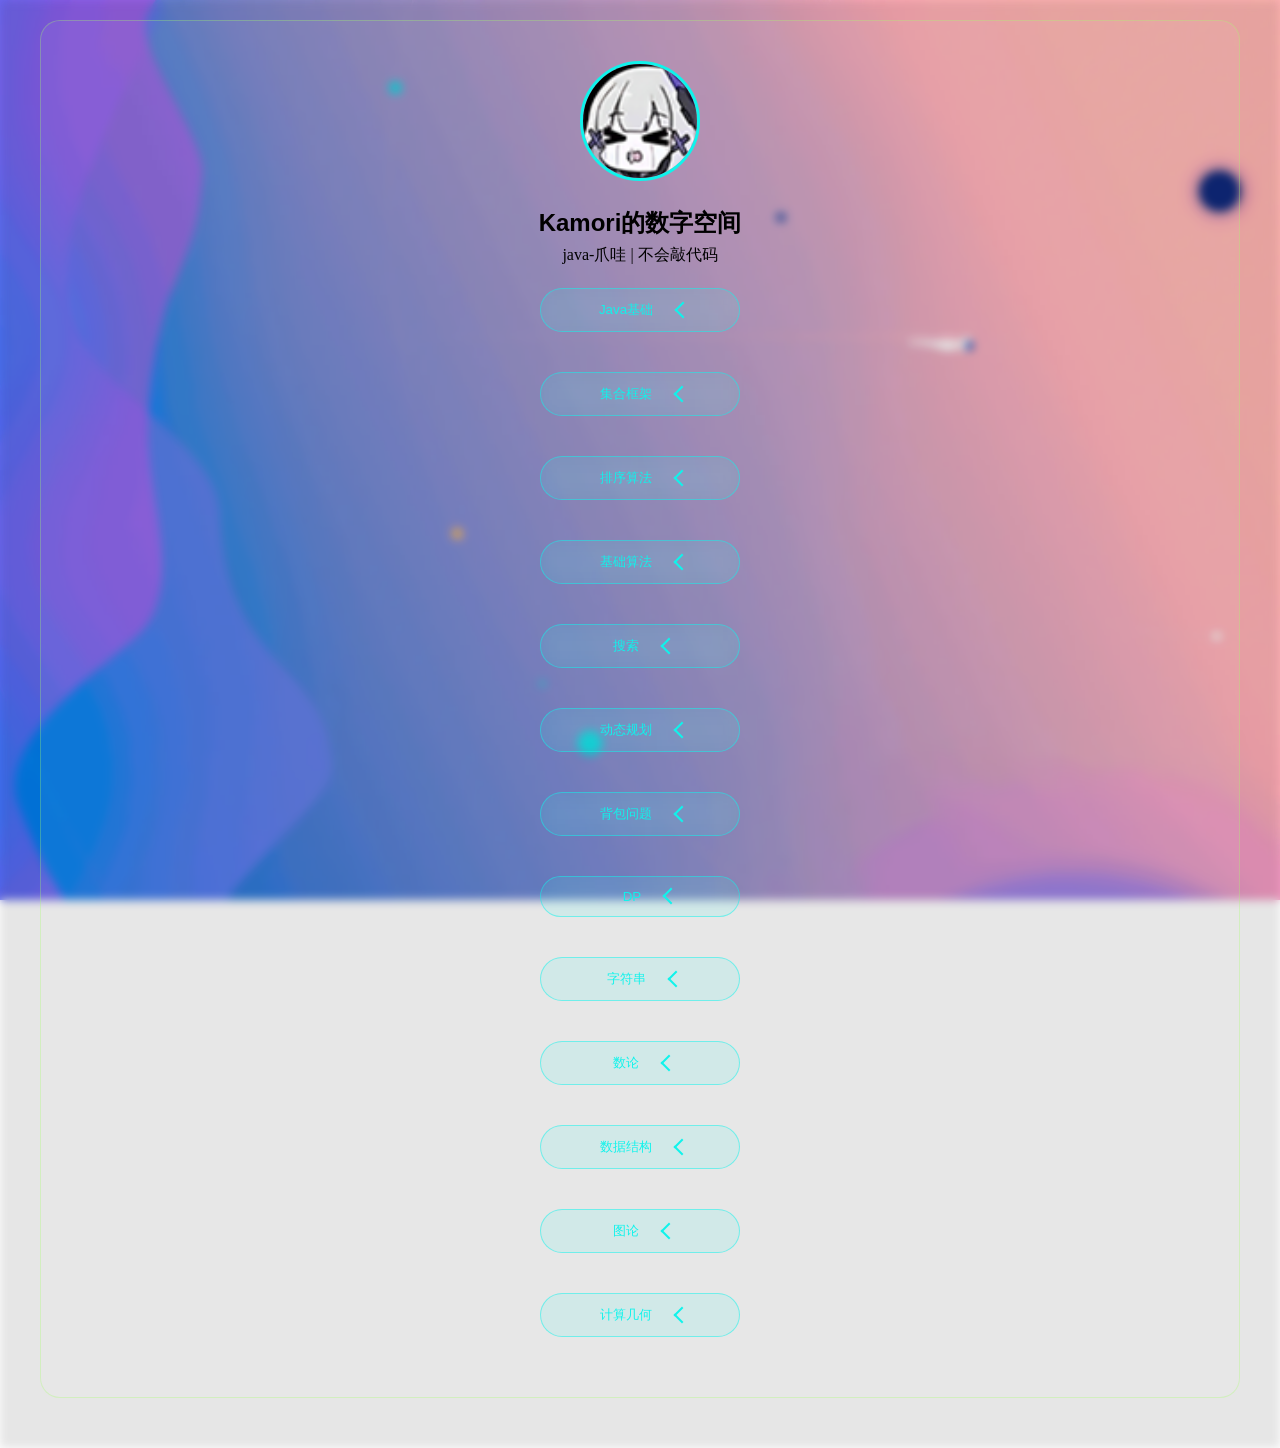
<file: PersonalPage.html>
<!DOCTYPE html>
<html lang="zh-CN">
<head>
    <meta charset="UTF-8">
    <meta name="viewport" content="width=device-width, initial-scale=1.0">
    <title>个人数字空间</title>
    <link rel="stylesheet" href="./PersonalPage.css">
    <script src="./PersonalPage.js"></script>
    
</head>
<body>
    <main id="main-content" class="main-content">
        <!-- 个人信息卡 -->
    <section class="content-card id-card">
        <img src="./SourceMaterial/Kjj.png" alt="个人头像" class="id-avatar">
        <h2 class="neon-title">Kamori的数字空间</h2>
        <p class="subtitle">java-爪哇 | 不会敲代码</p>

        <!-- 分类区块1：Java基础 -->
        <div class="category-block">
            <button class="expand-btn" 
                aria-expanded="false" 
                onclick="toggleCategory(this)"
                data-target="java-basic">
                <span class="btn-text">Java基础</span>
                <span class="status-indicator" aria-hidden="true"></span>  <!-- 新增状态指示器 -->
            </button>
            <div id="java-basic" class="expand-content">
                <p>🎨 语言类的创建</p>
                <p>🚀 修饰符与标识符</p>
                <p>📚 基础类型与方法</p>
                <p>🌱 java对象与类</p>
                <p>🧷 接口/输入输出/字符串</p>
            </div>
        </div>

    <!-- 分类区块2：集合框架 -->
        <div class="category-block">
            <button class="expand-btn" 
                aria-expanded="false" 
                onclick="toggleCategory(this)"
                data-target="collections">
                <span class="btn-text">集合框架</span>
                <span class="status-indicator" aria-hidden="true"></span>  <!-- 新增状态指示器 -->
            </button>
            <div id="collections" class="expand-content">
                <p>数组</p>
                <p>List(列表)</p>
                <p>排序</p>
                <p>Set(集合)</p>
                <p>Map(图)</p>
                <p>Stack(栈)</p>
                <p>Queue(队列)</p>
            </div>
        </div>

        <!-- 分类区块3：基础算法 -->
        <div class="category-block">
            <button class="expand-btn" 
                aria-expanded="false" 
                onclick="toggleCategory(this)"
                data-target="algorithms">
                <span class="btn-text">排序算法</span>
                <span class="status-indicator" aria-hidden="true"></span>  <!-- 新增状态指示器 -->
            </button>
            <div id="algorithms" class="expand-content">
                <p>排序</p>
                <p>冒泡排序</p>
                <p>选择排序</p>
                <p>插入排序</p>
                <p>快速排序</p>
                <p>归并排序</p>
                <p>桶排序</p>
                <p>希尔排序</p>
            </div>
        </div>
        <div class="category-block">
            <button class="expand-btn" 
                aria-expanded="false" 
                onclick="toggleCategory(this)"
                data-target="algorithms-fundamental">
                <span class="btn-text">基础算法</span>
                <span class="status-indicator" aria-hidden="true"></span>  <!-- 新增状态指示器 -->
            </button>
            <div id="algorithms-fundamental" class="expand-content">
                <p>时间复杂度</p>
                <p>枚举</p>
                <p>模拟</p>
                <p>递归</p>
                <p>进制转换</p>
                <p>前缀和</p>
                <p>差分</p>
                <p>离散化</p>
                <p>贪心</p>
                <p>双指针</p>
                <p>二分</p>
                <p>倍增</p>
                <p>构造</p>
                <p>位运算</p>
            </div>
        </div>
        <div class="category-block">
            <button class="expand-btn" 
                aria-expanded="false" 
                onclick="toggleCategory(this)"
                data-target="algorithms-search">
                <span class="btn-text">搜索</span>
                <span class="status-indicator" aria-hidden="true"></span>  <!-- 新增状态指示器 -->
            </button>
            <div id="algorithms-search" class="expand-content">
                <p>DFS基础</p>
                <p>DFS回溯</p>
                <p>DFS剪枝</p>
                <p>记忆化搜索</p>
            </div>
        </div>
        <div class="category-block">
            <button class="expand-btn" 
                aria-expanded="false" 
                onclick="toggleCategory(this)"
                data-target="algorithms-dp">
                <span class="btn-text">动态规划</span>
                <span class="status-indicator" aria-hidden="true"></span>  <!-- 新增状态指示器 -->
            </button>
            <div id="algorithms-dp" class="expand-content">
                <p>线性DP</p>
                <p>二维DP</p>
                <p>LIS(最长上升子序列)</p>
                <p>LCS(最长公共子序列)</p>
            </div>
        </div>
        <div class="category-block">
            <button class="expand-btn" 
                aria-expanded="false" 
                onclick="toggleCategory(this)"
                data-target="algorithms-backpack">
                <span class="btn-text">背包问题</span>
                <span class="status-indicator" aria-hidden="true"></span>  <!-- 新增状态指示器 -->
            </button>
            <div id="algorithms-backpack" class="expand-content">
                <p>01背包</p>
                <p>完全背包</p>
                <p>多重背包</p>
                <p>单调队列优多重背包</p>
                <p>二位费用背包&分组背包</p>
            </div>
        </div>
        <div class="category-block">
            <button class="expand-btn" 
                aria-expanded="false" 
                onclick="toggleCategory(this)"
                data-target="algorithms-DP">
                <span class="btn-text"></span>DP</span>
                <span class="status-indicator" aria-hidden="true"></span>  <!-- 新增状态指示器 -->
            </button>
            <div id="algorithms-DP" class="expand-content">
                <p>自上而下树形DP</p>
                <p>自下而上树形DP</p>
                <p>路径相关树形DP</p>
                <p>换根DP</p>
                <p>区间DP</p>
                <p>状压DP</p>
                <p>数位DP</p>
                <p>期望DP</p>
            </div>
        </div>
        <div class="category-block">
            <button class="expand-btn" 
                aria-expanded="false" 
                onclick="toggleCategory(this)"
                data-target="algorithms-String">
                <span class="btn-text">字符串</span>
                <span class="status-indicator" aria-hidden="true"></span>  <!-- 新增状态指示器 -->
            </button>
            <div id="algorithms-String" class="expand-content">
                <p>KMP&字符串哈希</p>
                <p>Manacher</p>
                <p>字典树基础</p>
                <p>01 tire</p>
            </div>
        </div>
        <div class="category-block">
            <button class="expand-btn" 
                aria-expanded="false" 
                onclick="toggleCategory(this)"
                data-target="algorithms-Math">
                <span class="btn-text">数论</span>
                <span class="status-indicator" aria-hidden="true"></span>  <!-- 新增状态指示器 -->
            </button>
            <div id="algorithms-Math" class="expand-content">
                <p>线性代数与矩阵运算-矩阵乘法&整除&同余&GCD&LCM</p>
                <p>高斯消元</p>
                <p>行列式</p>
                <p>素数朴素判定&埃氏筛法</p>
                <p>唯一分解定理</p>
                <p>快速幂</p>
                <p>费马小定理&逆元</p>
                <p>欧拉函数&欧拉降幂</p>
                <p>素数筛</p>
                <p>裴蜀定理</p>
                <p>计数原理</p>
                <p>排列组合专项</p>
            </div>
        </div>
        <div class="category-block">
            <button class="expand-btn" 
                aria-expanded="false" 
                onclick="toggleCategory(this)"
                data-target="algorithms-DataStructure">
                <span class="btn-text">数据结构</span>
                <span class="status-indicator" aria-hidden="true"></span>  <!-- 新增状态指示器 -->
            </button>
            <div id="algorithms-DataStructure" class="expand-content">
                <p>基础数据结构-链表、栈、队列</p>
                <p>基础数据结构-堆</p>
                <p>ST表</p>
                <p>并查集基础</p>
                <p>可撤销并查集</p>
                <p>带权并查集</p>
                <p>树的基本与遍历</p>
                <p>树的直径与重心</p>
                <p>LCA</p>
                <p>树上差分</p>
                <p>DFS序</p>
                <p>树链剖分</p>
                <p>树状数组基础</p>
                <p>树状数组上二分</p>
                <p>线段树-动态开点</p>
                <p>线段树-标记永久化</p>
                <p>线段树维护矩阵</p>
                <p>线段树维护哈希</p>
                <p>可持久化线段树</p>
                <p>扫描线与二维数点</p>
                <p>平衡树-Splay</p>
                <p>平衡树-FHQ_Treap</p>
                <p>单调栈&单调队列</p>
                <p>分块基础</p>
                <p>普通莫队</p>
            </div>
        </div>
        <div class="category-block">
            <button class="expand-btn" 
                aria-expanded="false" 
                onclick="toggleCategory(this)"
                data-target="algorithms-Map">
                <span class="btn-text">图论</span>
                <span class="status-indicator" aria-hidden="true"></span>  <!-- 新增状态指示器 -->
            </button>
            <div id="algorithms-Map" class="expand-content">
                <p>图的基础与遍历</p>
                <p>基础拓扑排序</p>
                <p>Floyd & Dijkstrea</p>
                <p>Johnson</p>
                <p>Kruskal & Prim</p>
            </div>
        </div>
        <div class="category-block">
            <button class="expand-btn" 
                aria-expanded="false" 
                onclick="toggleCategory(this)"
                data-target="algorithms-Cg">
                <span class="btn-text">计算几何</span>
                <span class="status-indicator" aria-hidden="true"></span>  <!-- 新增状态指示器 -->
            </button>
            <div id="algorithms-Cg" class="expand-content">
                <p>计算几何基础</p>
                <p>二维计算几何基础</p>
                <p>点积和叉积</p>
                <p>点和线的关系</p>
                <p>线和线的关系</p>
                <p>任意多边形面积计算</p>
            </div>
        </div>
        </section>
    </main>
</body>
</html>
</file>
<file: Style.css>
* {
    padding: 0;
    margin: 0;
    box-sizing: border-box;
    text-decoration: none;
    list-style: none;
    scroll-behavior: smooth;
}

/* 主题色变量定义 */
:root {
    --primary-color: #a2ff63;
    --secondary-color: #4ECDC4;
    --accent-color: #7ff7e9;
    --bg-dark: rgba(26, 26, 46, 0.9);
    --glass-effect: blur(10px);
    --border-style: 1px solid rgba(255,255,255,0.1);
    --transition-timing: 0.3s ease;
}

body {
    background-image: url(./SourceMaterial/wanderer_v03_5120x2880.jpg);
    background-repeat: no-repeat;
    background-size: cover;
    background-position: center top;
    background-attachment: scroll;
    min-height: 100vh;
    display: flex;
    flex-direction: column;
    padding: 0;
    gap: 0;
    overflow-x: hidden;
    font-family: 'Segoe UI', Tahoma, Geneva, Verdana, sans-serif;
    line-height: 1.6;
}

.page-container {
    flex-grow: 1;
    display: flex;
    flex-direction: row;
    max-width: 100vw;
    margin: 0 auto;
    gap: 20px;
    padding: 20px;
    width: 100%;
    overflow: hidden;
}

/* 标题样式 */
#hero-heading,
#resources-heading {
    text-align: center;
    width: 100%;
    display: block;
}

.hero-section h2 {
    position: relative;
    padding: 0 20px;
}

/* 导航栏样式 */
.nav-container {
    width: 250px;
    min-width: 250px;
    flex: 0 0 auto;
    position: sticky;
    top: 20px;
    height: calc(100vh - 40px);
    background: rgba(0, 0, 0, 0.3);
    backdrop-filter: var(--glass-effect);
    border-radius: 15px;
    padding: 25px 15px;
    display: flex;
    flex-direction: column;
    gap: 30px;
    transition: 
        box-shadow var(--transition-timing),
        transform var(--transition-timing);
    border: var(--border-style);
    isolation: isolate;
}

.nav-container:hover {
    box-shadow: 0 0 20px rgba(223,143,255,0.2);
    transform: translateY(-2px);
}

/* LOGO样式 */
.logo-wrapper {
    flex-shrink: 0;
    width: 100%;
    mask-image: linear-gradient(90deg, transparent 0%, black 5%, black 95%, transparent 100%);
    overflow: hidden;
}

.logo-title {
    font-size: 1.8em;
    margin-bottom: 20px;
    display: inline-flex;
    flex-wrap: wrap;
    align-items: center;
    gap: 15px;
    color: #10f3eb;
    text-shadow: 
        2px 2px 3px rgba(223, 143, 255, 0.5),
        -1px -1px 2px rgba(22, 93, 245, 0.2);
    animation: logo-entrance 0.8s ease-out;
    word-break: break-word;
    max-width: 100%;
}

/* 导航菜单 */
.nav-menu {
    display: flex;
    flex-direction: column;
    gap: 8px;
}

.nav-menu li {
    border-bottom: 1px solid rgba(255, 255, 255, 0.099);
}

.nav-menu li:last-child {
    border-bottom: none;
}

.nav-menu a {
    color: var(--primary-color);
    padding: 12px 15px;
    border-radius: 8px;
    display: flex;
    align-items: center;
    gap: 10px;
    position: relative;
    overflow: hidden;
    transition: all 0.3s ease;
    backdrop-filter: blur(5px);
}

.nav-menu a::before {
    content: '';
    position: absolute;
    top: 0;
    left: -100%;
    width: 100%;
    height: 100%;
    background: linear-gradient(90deg, transparent, rgba(223, 143, 255, 0.3), transparent);
    transition: left 0.5s ease;
    z-index: -1;
}

.nav-menu a:hover::before {
    left: 100%;
}

/* 主要内容区域 */
.main-content {
    flex-grow: 1;
    max-width: calc(100vw - 250px - 100px - 60px);
    min-width: 0;
    padding: 30px;
    background: rgba(255,255,255,0.05);
    backdrop-filter: var(--glass-effect);
    border-radius: 15px;
    min-height: calc(100vh - 40px);
    display: grid;
    gap: 25px;
    border: var(--border-style);
    transition: 
        box-shadow var(--transition-timing),
        transform var(--transition-timing);
}

.main-content a {
    text-align: center;
    display: block;
    color: #4b09f3 !important;
}

.main-content a:hover {
    color: #05f3ff !important;
}

.main-content:hover {
    box-shadow: 0 0 20px rgba(78,205,196,0.15);
    transform: translateY(-2px);
}

/* 内容卡片 */
.content-card {
    background: rgba(0,0,0,0.2);
    padding: 25px;
    border-radius: 12px;
    border: 1px solid rgba(255,255,255,0.1);
    transition: transform 0.3s ease;
}

.content-card:hover {
    transform: translateY(-5px);
}

.sidebar-announcement {
    flex: 0 0 280px;
    position: sticky;
    top: 20px;
    align-self: flex-start;
    height: fit-content;
    margin-left: auto;
    opacity: 0;
    transition: opacity 0.3s ease;
}

.js .sidebar-announcement {
    opacity: 1;
}

.announcement-board {
    width: 100%;
    background: rgba(0,0,0,0.3);
    border-radius: 15px;
    backdrop-filter: var(--glass-effect);
    border: var(--border-style);
    padding: 20px;
    transition: 
        box-shadow var(--transition-timing),
        transform var(--transition-timing);
    overflow: hidden;
}

.announcement-board:hover {
    box-shadow: 0 0 20px rgba(162,255,99,0.2);
    transform: translateY(-2px);
}

.board-title {
    font-size: 1.1em;
    color: var(--primary-color);
    margin: -16px -16px 12px;
    padding: 12px 16px;
    background: linear-gradient(135deg, rgba(255,255,255,0.05), transparent);
    border-bottom: var(--border-style);
    border-radius: 8px 8px 0 0;
    position: relative;
    isolation: isolate;
}

.board-title::after {
    content: '';
    position: absolute;
    inset: 0;
    background: linear-gradient(
        90deg,
        transparent,
        rgba(162,255,99,0.1),
        transparent
    );
    opacity: 0;
    transition: opacity var(--transition-timing);
    z-index: -1;
}

.announcement-board:hover .board-title::after {
    opacity: 1;
}

.board-content {
    font-size: 0.95em;
    line-height: 1.6;
    color: #e0e0e0;
    padding: 15px;
    background: rgba(0,0,0,0.1);
    border-radius: 0 0 8px 8px;
}

/* 响应式优化 */
@media (max-width: 1200px) {
    .page-container {
        flex-direction: column;
        gap: 20px;
    }
    
    .nav-container {
        width: 100%;
        height: auto;
        position: static;
        flex-direction: row;
        gap: 20px;
        padding: 15px;
        min-height: 80px;
    }
    
    .main-content {
        max-width: 100%;
        min-height: auto;
    }
    
    .sidebar-announcement {
        flex: 0 0 100%;
        order: 3;
        position: static;
        margin: 20px 0 0;
    }
    
    .announcement-board {
        border-radius: 10px;
    }
    
    .board-content {
        padding: 12px;
    }
}

@media (max-width: 768px) {
    .logo-title {
        font-size: 1.5em;
        gap: 10px;
        flex-direction: column;
    }
    
    .board-title {
        font-size: 1em;
    }
    
    .board-content {
        font-size: 0.9em;
        padding: 10px;
    }
    
    .sidebar-announcement {
        margin: 15px 0;
    }
    
    .announcement-board {
        padding: 15px 10px;
    }
}

/* 关键帧动画 */
@keyframes logo-entrance {
    from {
        opacity: 0;
        transform: translateX(-20px);
    }
    to {
        opacity: 1;
        transform: translateX(0);
    }
}

.sr-only {
    position: absolute;
    width: 1px;
    height: 1px;
    padding: 0;
    margin: -1px;
    overflow: hidden;
    clip: rect(0, 0, 0, 0);
    border: 0;
}

/* 返回顶部 */
.back-to-top {
    position: fixed;
    right: 30px;
    bottom: 30px;
    padding: 12px;
    background: rgba(0,0,0,0.3);
    backdrop-filter: var(--glass-effect);
    border-radius: 50%;
    border: none;
    color: #10f3eb;
    cursor: pointer;
    transition: opacity 0.3s ease;
    opacity: 0.7;
}

.back-to-top:hover {
    opacity: 1;
}

/* 统一滚动条 */
* {
    scrollbar-width: thin;
    scrollbar-color: rgba(255,255,255,0.2) transparent;
}

::-webkit-scrollbar {
    width: 8px;
}

::-webkit-scrollbar-track {
    background: transparent;
}

::-webkit-scrollbar-thumb {
    background: rgba(255,255,255,0.2);
    border-radius: 4px;
    transition: background var(--transition-timing);
}

::-webkit-scrollbar-thumb:hover {
    background: rgba(255,255,255,0.3);
}

@media (max-width: 768px) {
    .nav-container {
        flex-wrap: wrap;          /* 允许换行 */
        align-items: flex-start;  /* 不拉伸 */
        padding: 10px;
    }
    .nav-menu {
        flex-direction: row;      /* 与父级一致 */
        flex-wrap: wrap;
        gap: 6px;
        width: 100%;
    }
    .nav-menu li {
        flex: 1 1 auto;           /* 自动均分，不会压扁 */
        min-width: 110px;         /* 保证文字能显示 */
    }
    .nav-menu a {
        justify-content: center;
        padding: 10px 8px;
        font-size: 0.9em;
    }
}
</file>
<file: PersonalPage.css>
/* 基础样式重置 */
* {
    padding: 0;
    margin: 0;
    box-sizing: border-box;
    text-decoration: none;
    list-style: none;
    scroll-behavior: smooth;
}

/* 页面主体样式 */
body {
    background: url(./SourceMaterial/wanderer_v03_5120x2880.jpg) no-repeat center center fixed;
    background-size: cover;
    min-height: 100vh;
    font-family: 'Segoe UI', Tahoma, Geneva, Verdana, sans-serif;
    line-height: 1.6;
    padding: 20px;
    backdrop-filter: blur(5px) brightness(0.9);
    -webkit-backdrop-filter: blur(5px) brightness(0.9);
}

/* 主内容容器（单页布局） */
.main-content {
    max-width: 1200px;
    margin: 0 auto;
    display: grid;
    gap: 30px;
    min-height: calc(100vh - 40px);
}

.subtitle {
    font-family: "KaiTi", "楷体", "楷体_GB2312", "STKaiti", "华文楷体", serif;
}

/* 增强型磨砂玻璃卡片 */
.content-card {
    background: rgba(255,255,255,0.05);
    border: 1px solid rgba(162,255,99,0.3);
    border-radius: 20px;
    backdrop-filter: blur(15px);
    -webkit-backdrop-filter: blur(15px);
    padding: 30px;
    transition: all 0.4s cubic-bezier(0.25, 0.45, 0.45, 0.95);
    position: relative;
    overflow: hidden;
}

/* 移除卡片动画 */
.content-card:hover {
    /* transform: translateY(-8px) rotate(2deg); */
    box-shadow: 0 15px 30px rgba(0,255,255,0.1);
}

/* 按钮基础样式 */
.learn-more,
.expand-btn {
    display: inline-flex;
    align-items: center;
    gap: 12px;
    padding: 12px 25px;
    background: rgba(16,243,235,0.1);
    border: 1px solid rgba(16,243,235,0.5);
    border-radius: 30px;
    color: #10f3eb;
    backdrop-filter: blur(10px);
    transition: all 0.3s ease;
    position: relative;
    overflow: hidden;
    cursor: pointer;
    min-width: 180px;  /* 最小宽度 */
    justify-content: center;  /* 文字居中 */
}

/* 展开按钮专用样式 */
.expand-btn {
    width: auto;  /* 修改为自适应宽度 */
    min-width: 200px;  /* 设置最小宽度 */
    margin: 20px auto;
    padding: 12px 30px;  /* 增加内边距 */
}

/* 按钮公共效果 */
.learn-more:hover,
.expand-btn:hover {
    background: rgba(16,243,235,0.2);
    transform: translateX(5px);
}

/* 按钮光效动画 */
.learn-more::before,
.expand-btn::before {
    content: '';
    position: absolute;
    top: 0;
    left: -100%;
    width: 100%;
    height: 100%;
    background: linear-gradient(
        90deg,
        transparent,
        rgba(162,255,99,0.2),
        transparent
    );
    transition: left 0.8s ease;
    z-index: -1;
}

.learn-more:hover::before,
.expand-btn:hover::before {
    left: 100%;
}



/* 按钮文字样式 */
.btn-text {
    opacity: 1;  /* 始终显示文字 */
    color: #10f3eb;
    font-size: 1em;  /* 调整字号 */
    position: relative;  /* 改为相对定位 */
    margin-left: 8px;
}

/* 展开内容区域 */
.expand-content {
    overflow: hidden;
    opacity: 0;
    visibility: hidden;
    transform: translateY(-10px);
    transition: 
        opacity 0.3s ease,
        transform 0.3s ease,
        visibility 0.3s ease,
        max-height 0.3s cubic-bezier(0.25, 0.45, 0.45, 0.95);
    padding: 0 20px;
    max-height: 0;
    /* 重置默认margin */
    margin: 0;
}

.expand-content.active {
    opacity: 1;
    visibility: visible;
    transform: translateY(0);
    padding: 0px;
    margin-top: 15px;
    max-height: var(--content-height, 2000px);
    /*防止最后一个元素产生空白*/
    display: flex;
    flex-direction: column;
    gap: 12px;
}
/* 修复段落间距 */
.expand-content p {
    margin: 4px 0;
    line-height: 1.6;
    color: black;
    font-size: large;
    font-weight: 600;/*文字加粗*/
    font-family: "KaiTi", "楷体", "楷体_GB2312", "STKaiti", "华文楷体", serif;
}
/* 个人卡片样式 */
.id-card {
    text-align: center;
    padding: 40px 20px;
    margin-bottom: 30px;
}
.status-indicator {
    display: inline-block;
    width: 12px;
    height: 12px;
    border-right: 2px solid #10f3eb;
    border-bottom: 2px solid #10f3eb;
    margin-left: 12px;
    transition: transform 0.3s ease;
    transform: rotate(var(--angle, 135deg));  /* 默认收起状态 */
}

.expand-btn:hover .status-indicator {
    border-color: #a2ff63;
}

/* 展开状态指示器样式 */
.expand-btn[aria-expanded="true"] .status-indicator {
    transform: rotate(var(--angle, 315deg));  /* 展开状态角度 */
}

.id-avatar {
    width: 120px;
    height: 120px;
    border-radius: 50%;
    object-fit: cover;
    border: 3px solid #10f3eb;
    margin-bottom: 15px;
    transition: transform 0.3s ease;
}

.id-avatar:hover {
    transform: scale(1.05) rotate(5deg);
}

/* 响应式布局调整 */
@media (max-width: 768px) {
    .main-content {
        gap: 20px;
        padding: 10px;
    }
    
    .content-card {
        padding: 20px;
        margin: 0 10px;
    }
    
    .learn-more,
    .expand-btn {
        padding: 10px 20px;
        font-size: 0.9em;
        min-width: 160px;
    }
    
    .expand-btn {
        margin: 15px auto;
    }
    
    .id-card {
        padding: 30px 15px;
    }
    
    .id-avatar {
        width: 90px;
        height: 90px;
    }
}

/* 移动端文本显示优化 */
@media (max-width: 480px) {
    .btn-text {
        margin-left: 6px;
    }
}
</file>
